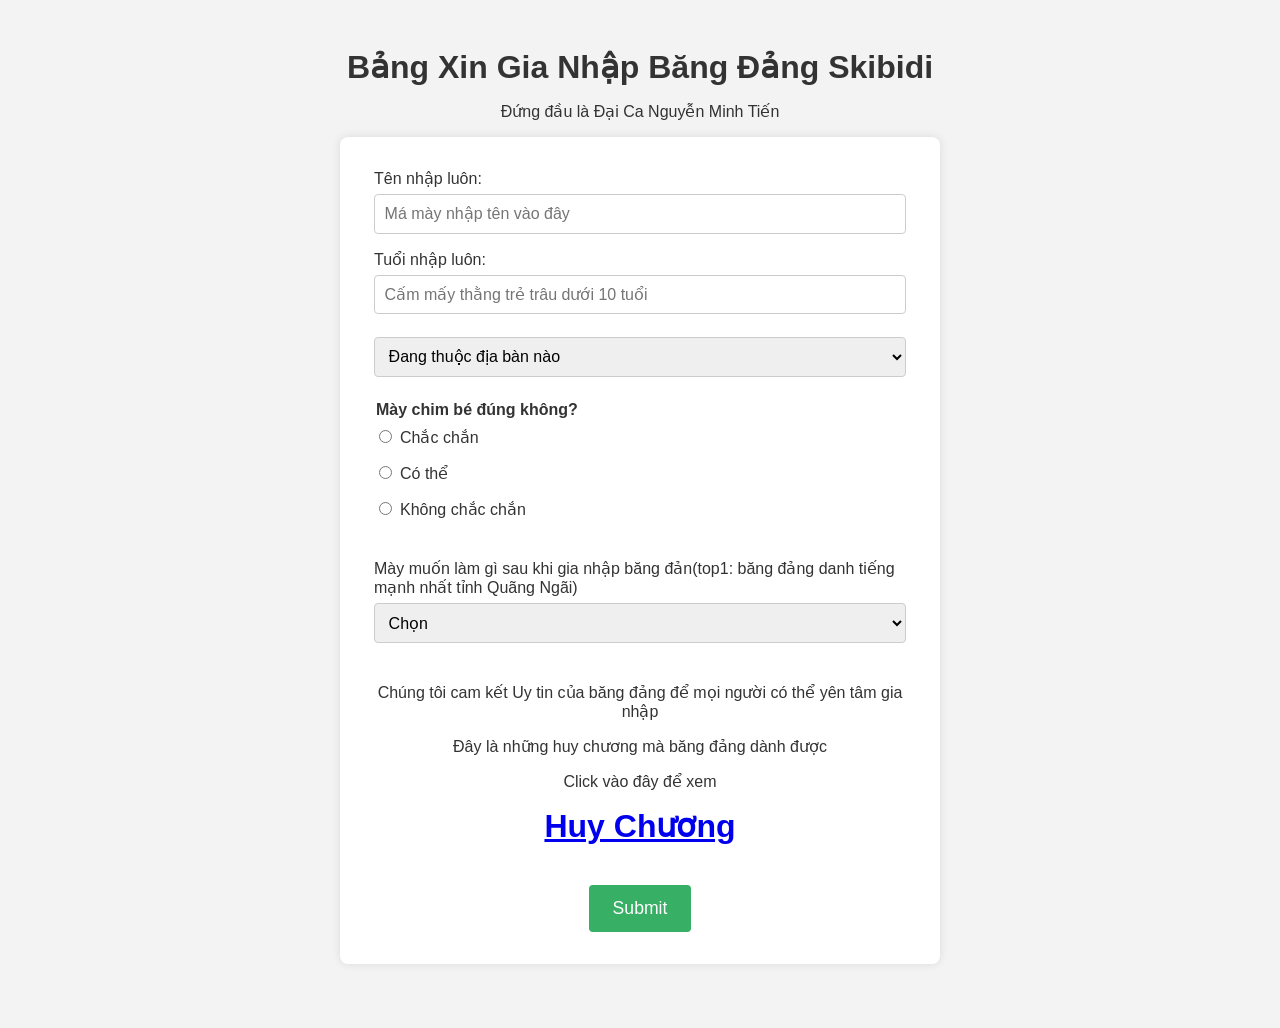
<file: index.html>
<!DOCTYPE html>
<html lang="en">
<head>
    <meta charset="UTF-8">
    <meta name="viewport" content="width=device-width, initial-scale=1.0">
    <title>Document</title>
    <link rel="stylesheet" href="styles4.css">
</head>
<body>
    <h1 id="title">Bảng Xin Gia Nhập Băng Đảng Skibidi</h1>
    <p id="description">Đứng đầu là Đại Ca Nguyễn Minh Tiến</p>
    <form id="survey-form" action="index8.html">
        <fieldset>
            <label for="name-label">Tên nhập luôn: <input id="name" type="text" placeholder="Má mày nhập tên vào đây" required></label>
            <label for="number-label">Tuổi nhập luôn: <input id="number" type="number" min="10" max="99" placeholder="Cấm mấy thằng trẻ trâu dưới 10 tuổi"></label>
            <select id="dropdown">
                <option value="">Đang thuộc địa bàn nào</option>
                <option value="1">Habibi</option>
                <option value="2">Alele Alelas</option>
                <option value="3">Skibidi toilet</option>
                <option value="4">Jea jea sin tằng sì sì tằng lầu</option>
                <option value="5">Bằng đảng khác</option>
            </select>
        </fieldset>
        <fieldset>
            <legend>Mày chim bé đúng không?</legend>
            <label><input type="radio" name="user-recommend" value="definitely">Chắc chắn</label>
            <label><input type="radio" name="user-recommend" value="maybe">Có thể</label>
            <label><input type="radio" name="user-recommend" value="not-sure">Không chắc chắn</label>
        </fieldset>
        <fieldset>
            <lengend>Mày muốn làm gì sau khi gia nhập băng đản(top1: băng đảng danh tiếng mạnh nhất tỉnh Quãng Ngãi)</lengend>
            <select>
                <option value="">Chọn</option>
                <option value="0">Đăng lên mạng khoe</option>
                <option value="1">Edit giựt giựt</option>
                <option value="2">Đãi đại ca của bằng đảng</option>
                <option value="3">Happy Birthday</option>
                <option value="4">Mời đã ca đi ăn dooki</option>
                <option value="5">Mời gọi thêm người gia nhập băng đảng</option>
            </select>
        </fieldset>
        <fieldset>
            <p>Chúng tôi cam kết Uy tin của băng đảng để mọi người có thể yên tâm gia nhập</p>
            <p>Đây là những huy chương mà băng đảng dành được</p>
            <p>Click vào đây để xem</p><h1><a href="index7.html">Huy Chương</a></h1>
        </fieldset>
        <input id="submit" type="submit" value="Submit" >
    </form>
</body>
</html>
</file>
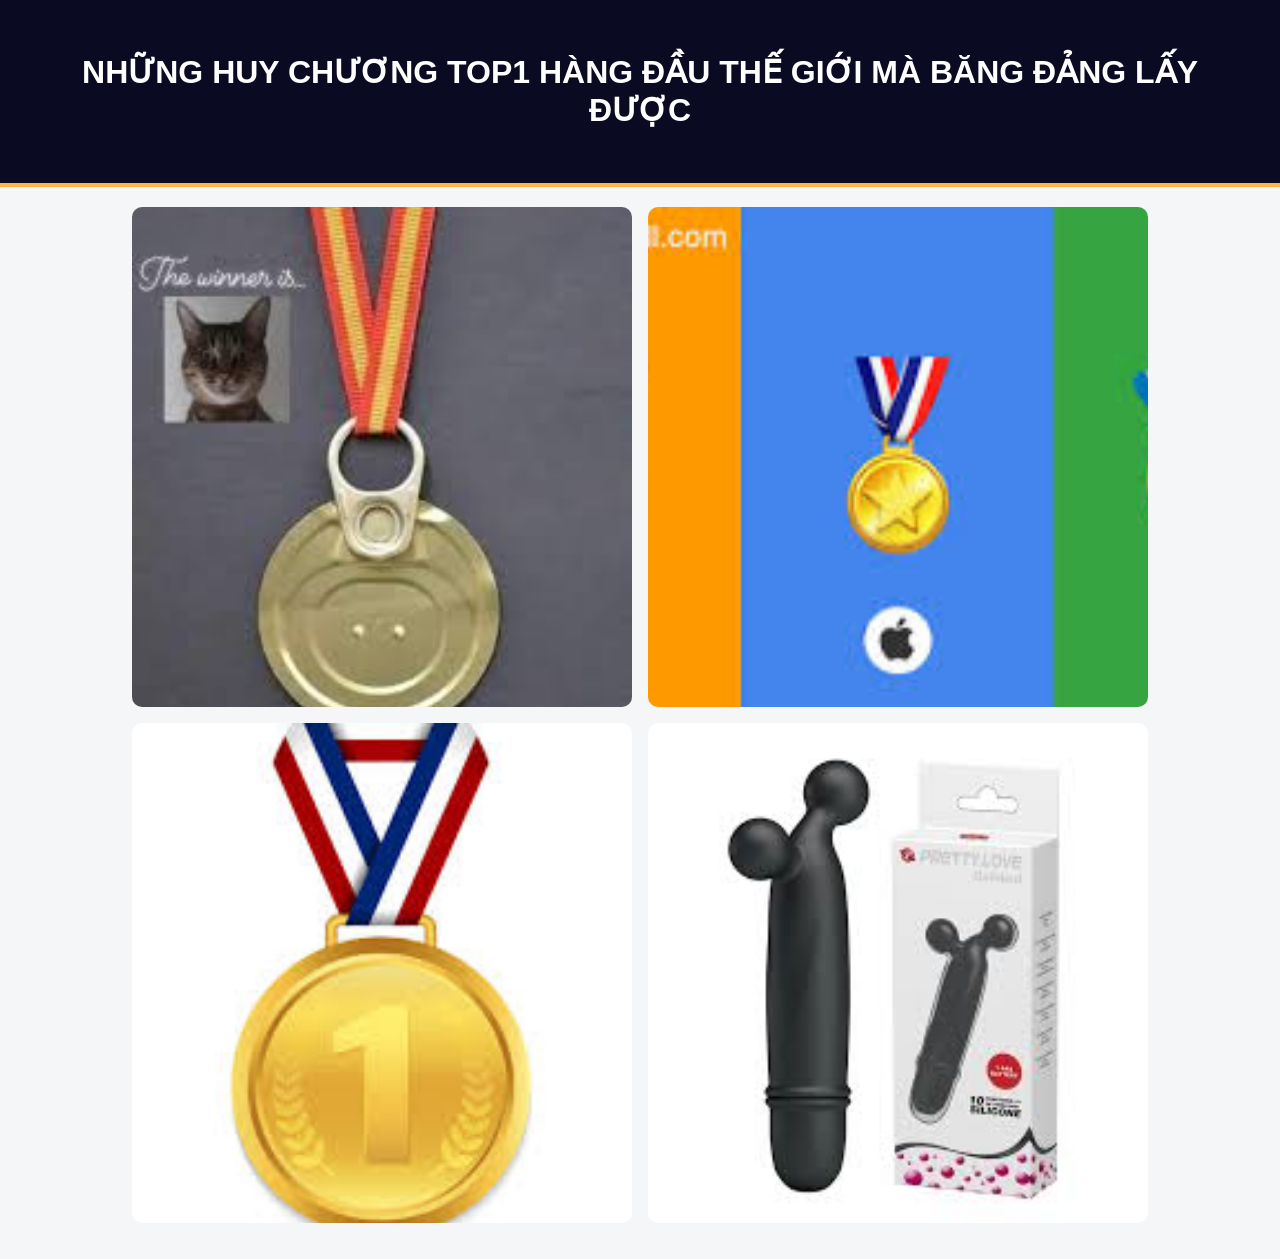
<file: index7.html>
<!DOCTYPE html>
<html lang="en">
  <head>
    <meta charset="utf-8">
    <meta name="viewport" content="width=device-width, initial-scale=1.0">
    <title>Photo Gallery</title>
    <link rel="stylesheet" href="styles7.css">
  </head>
  <body>
    <header class="header">
      <h1>Những Huy Chương Top1 Hàng Đầu Thế Giới Mà Băng Đảng Lấy Được</h1>
    </header>
    <div class="gallery">
      <img src="images (1).jpg">
      <img src="images (2).jpg" class="buc2">
      <img src="images.jpg">
      <img src="tải xuống.jpg">
    </div>
  </body>
</html>
</file>
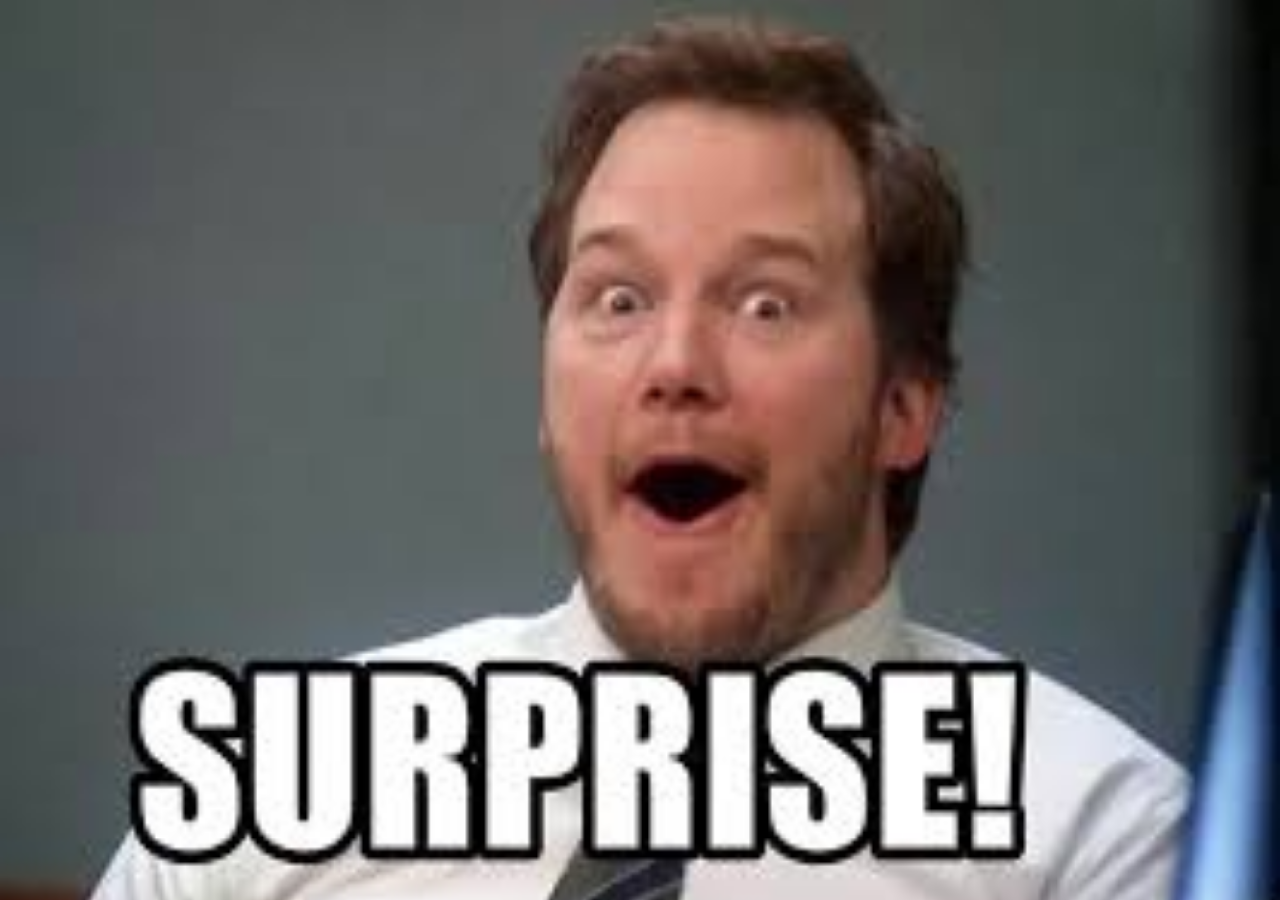
<file: index8.html>
<!DOCTYPE html>
<html lang="en">
<head>
    <meta charset="UTF-8">
    <meta name="viewport" content="width=device-width, initial-scale=1.0">
    <title>Document</title>
    <style>
        html, body {
            margin: 0;
            padding: 0;
            height: 100%;
        }
        img {
            width: 100vw;       /* rộng toàn bộ khung nhìn */
            height: 100vh;      /* cao toàn bộ khung nhìn */
            object-fit: cover;  /* cắt ảnh để lấp đầy mà không méo */
            display: block;
        }
    </style>
</head>
<body>
    <img src="tải xuống (1).jpg">
</body>
</html>
</file>
<file: styles4.css>
/* styles4.css – phong cách tương tự freeCodeCamp Survey Form */

* {
  box-sizing: border-box;
}

body {
  font-family: 'Helvetica Neue', Arial, sans-serif;
  background-color: #f3f3f3;
  color: #333;
  margin: 0;
  padding: 2em;
}

h1, p {
  text-align: center;
  margin: 1rem 0;
}

form {
  background: #fff;
  max-width: 600px;
  margin: 0 auto 2rem auto;
  padding: 2rem;
  border-radius: 8px;
  box-shadow: 0 0 10px rgba(0,0,0,0.1);
}

fieldset {
  border: none;
  margin-bottom: 1.5rem;
  padding: 0;
}

label {
  display: block;
  margin-bottom: 1rem;
  font-size: 1rem;
}

input[type="text"],
input[type="email"],
input[type="number"],
select,
textarea {
  width: 100%;
  padding: 0.6rem;
  margin-top: 0.4rem;
  border: 1px solid #ccc;
  border-radius: 4px;
  font-size: 1rem;
}

textarea {
  resize: vertical;
}

input[type="radio"],
input[type="checkbox"] {
  margin-right: 0.5rem;
}

legend {
  font-weight: bold;
  margin-bottom: 0.5rem;
}

#submit {
  background-color: #37af65;
  color: #fff;
  padding: 0.8rem 1.5rem;
  border: none;
  border-radius: 4px;
  cursor: pointer;
  font-size: 1.1rem;
  display: block;
  margin: 0 auto;
  transition: background 0.3s ease;
}

#submit:hover {
  background-color: #2f8a52;
}
</file>
<file: styles7.css>
* {
  box-sizing: border-box;
}

body {
  margin: 0;
  font-family: sans-serif;
  background: #f5f6f7;
}

.header {
  text-align: center;
  text-transform: uppercase;
  padding: 32px;
  background-color: #0a0a23;
  color: #fff;
  border-bottom: 4px solid #fdb347;
}

.gallery {
  display: flex;
  flex-direction: row;
  flex-wrap: wrap;
  justify-content: center;
  align-items: center;
  gap: 16px;
  max-width: 1400px;
  margin: 0 auto;
  padding: 20px 10px;
}

.gallery img {
  width: 100%;
  max-width: 500px;
  height: 500px;
  object-fit: cover;
  border-radius: 10px;
}

.gallery::after {
  content: "";
  width: 350px;
}

.buc2{
  width: 200px;
}
</file>
